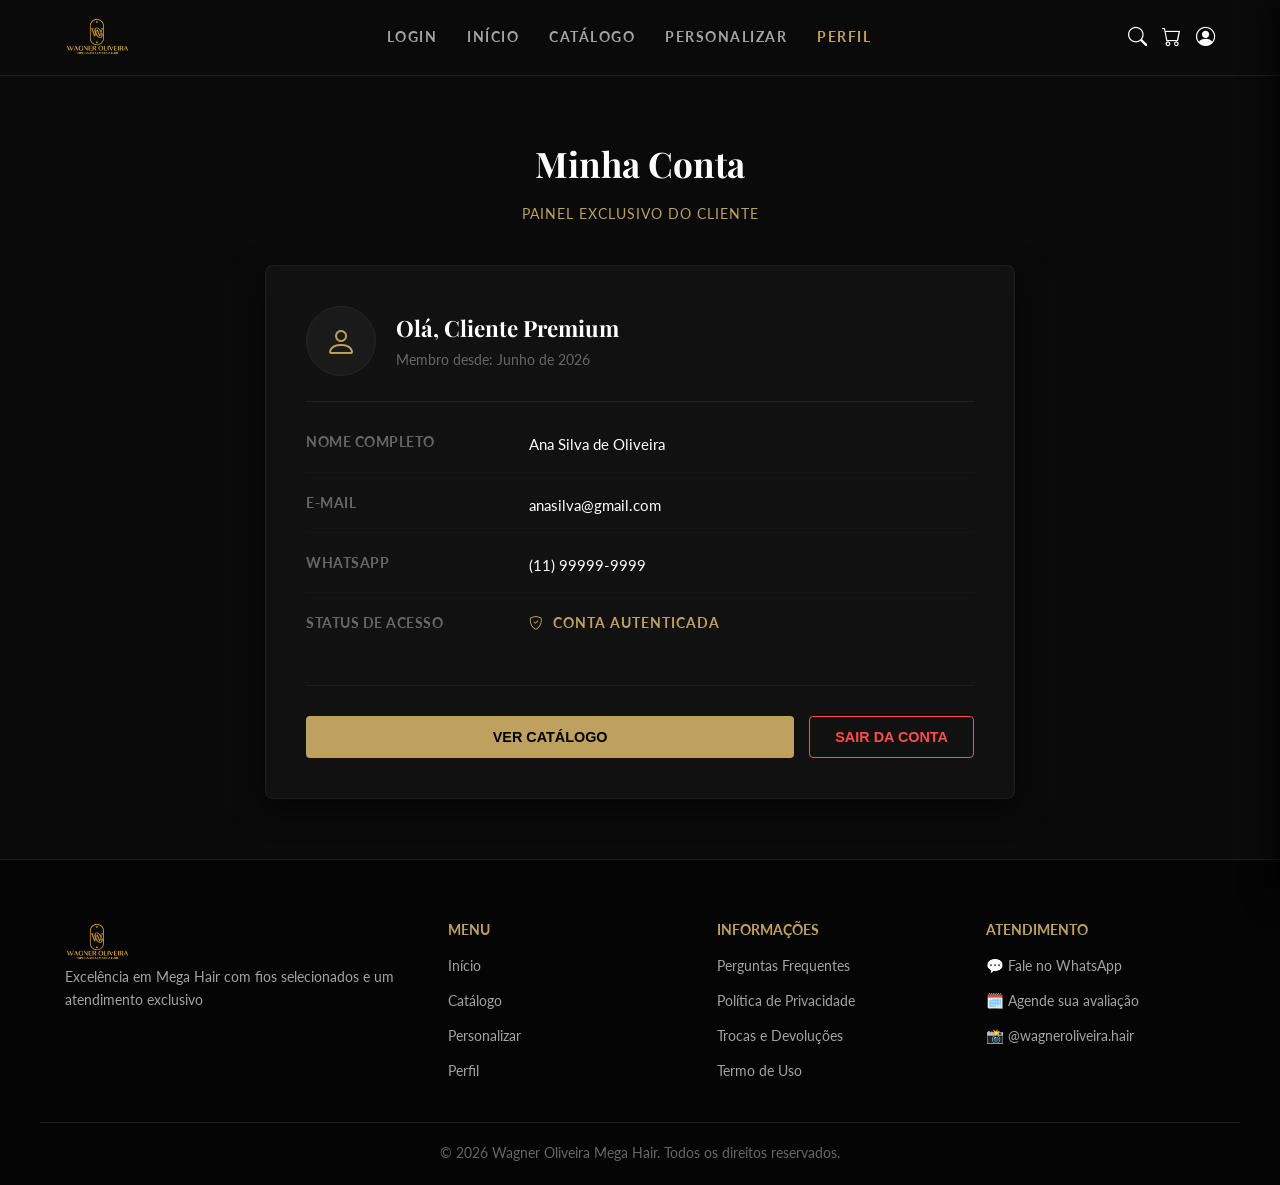
<file: perfil.html>
<!DOCTYPE html>
<html lang="pt-BR">
<head>
    <meta charset="UTF-8">
    <meta name="viewport" content="width=device-width, initial-scale=1.0">
    <title>Minha Conta - Wagner Oliveira Mega Hair</title>
    <link rel="preconnect" href="https://fonts.googleapis.com">
    <link rel="preconnect" href="https://fonts.gstatic.com" crossorigin>
    <link href="https://fonts.googleapis.com/css2?family=Playfair+Display:wght@600;700&family=Lato:wght@300;400;700&display=swap" rel="stylesheet">
    
    <link rel="stylesheet" href="https://cdn.jsdelivr.net/npm/bootstrap-icons@1.11.3/font/bootstrap-icons.min.css">
    
    <link rel="stylesheet" href="style.css">
</head>
<body>

    <header class="main-header">
        <div class="header-container">
            <div class="logo">
                <img src="LOGO.png" alt="Wagner Oliveira Logo" class="brand-logo-img">
            </div>
            <nav class="nav-menu">
                <a href="login.html">LOGIN</a>
                <a href="index.html">INÍCIO</a>
                <a href="catalogo.html">CATÁLOGO</a>
                <a href="personalizar.html">PERSONALIZAR</a>
                <a href="perfil.html" class="active">PERFIL</a>
            </nav>
            <div class="header-actions">
                <button class="icon-btn" title="Pesquisar"><i class="bi bi-search"></i></button>
                <button class="icon-btn" title="Carrinho"><i class="bi bi-cart"></i></button>
                <button class="icon-btn" onclick="window.location.href='perfil.html'" title="Minha Conta"><i class="bi bi-person-circle"></i></button>
            </div>
        </div>
    </header>

    <main style="max-width: 800px; margin: 60px auto; padding: 0 25px; min-height: 60vh;">
        
        <div style="text-align: center; margin-bottom: 40px;">
            <h1 style="font-family: 'Playfair Display', serif; color: #fff; font-size: 2.2rem; margin-bottom: 10px;">Minha Conta</h1>
            <p style="color: #bfa15f; font-size: 0.9rem; letter-spacing: 1px;">PAINEL EXCLUSIVO DO CLIENTE</p>
        </div>

        <div style="background-color: #111; border: 1px solid #1f1f1f; border-radius: 8px; padding: 40px; box-shadow: 0 10px 30px rgba(0,0,0,0.5);">
            
            <div style="display: flex; align-items: center; gap: 20px; border-bottom: 1px solid #1f1f1f; padding-bottom: 25px; margin-bottom: 30px;">
                <div style="background: #1a1a1a; width: 70px; height: 70px; border-radius: 50%; display: flex; align-items: center; justify-content: center; color: #bfa15f; border: 1px solid #262626;">
                    <i class="bi bi-person" style="font-size: 2rem;"></i>
                </div>
                <div>
                    <h2 style="font-family: 'Playfair Display', serif; color: #fff; margin: 0; font-size: 1.4rem;">Olá, Cliente Premium</h2>
                    <p style="color: #666; font-size: 0.85rem; margin-top: 3px;">Membro desde: Junho de 2026</p>
                </div>
            </div>

            <div style="display: flex; flex-direction: column; gap: 20px; margin-bottom: 35px;">
                
                <div style="display: grid; grid-template-columns: 1fr 2fr; padding-bottom: 15px; border-bottom: 1px solid #161616;">
                    <span style="color: #666; font-size: 0.85rem; font-weight: bold; letter-spacing: 0.5px;">NOME COMPLETO</span>
                    <span style="color: #fff; font-size: 0.95rem;">Ana Silva de Oliveira</span>
                </div>

                <div style="display: grid; grid-template-columns: 1fr 2fr; padding-bottom: 15px; border-bottom: 1px solid #161616;">
                    <span style="color: #666; font-size: 0.85rem; font-weight: bold; letter-spacing: 0.5px;">E-MAIL</span>
                    <span style="color: #fff; font-size: 0.95rem;">anasilva@gmail.com</span>
                </div>

                <div style="display: grid; grid-template-columns: 1fr 2fr; padding-bottom: 15px; border-bottom: 1px solid #161616;">
                    <span style="color: #666; font-size: 0.85rem; font-weight: bold; letter-spacing: 0.5px;">WHATSAPP</span>
                    <span style="color: #fff; font-size: 0.95rem;">(11) 99999-9999</span>
                </div>

                <div style="display: grid; grid-template-columns: 1fr 2fr; padding-bottom: 15px;">
                    <span style="color: #666; font-size: 0.85rem; font-weight: bold; letter-spacing: 0.5px;">STATUS DE ACESSO</span>
                    <span style="color: #bfa15f; font-size: 0.85rem; font-weight: bold; letter-spacing: 1px;"><i class="bi bi-shield-check" style="margin-right: 5px;"></i> CONTA AUTENTICADA</span>
                </div>

            </div>

            <div style="display: flex; gap: 15px; border-top: 1px solid #1f1f1f; padding-top: 30px;">
                <button onclick="window.location.href='catalogo.html'" class="btn-gold" style="flex: 1; padding: 12px; background: #bfa15f; color: #000; border: none; border-radius: 4px; font-weight: bold; font-size: 0.9rem; cursor: pointer; text-align: center;">
                    VER CATÁLOGO
                </button>
                <button onclick="window.location.href='login.html'" style="padding: 12px 25px; background: transparent; color: #ff4d4d; border: 1px solid #ff4d4d; border-radius: 4px; font-weight: bold; font-size: 0.9rem; cursor: pointer; transition: all 0.3s;" onmouseover="this.style.backgroundColor='#ff4d4d'; this.style.color='#fff';" onmouseout="this.style.backgroundColor='transparent'; this.style.color='#ff4d4d';">
                    SAIR DA CONTA
                </button>
            </div>

        </div>
    </main>

    <footer class="main-footer">
        <div class="footer-container">
            <div class="footer-col-brand">
                <div class="logo footer-logo">
                    <img src="LOGO.png" alt="Wagner Oliveira Logo" class="brand-logo-img">
                </div>
                <p class="brand-footer-text">Excelência em Mega Hair com fios selecionados e um atendimento exclusivo</p>
            </div>
            <div class="footer-col">
                <h4>MENU</h4>
                <a href="index.html">Início</a>
                <a href="catalogo.html">Catálogo</a>
                <a href="personalizar.html">Personalizar</a>
                <a href="perfil.html">Perfil</a>
            </div>
            <div class="footer-col">
                <h4>INFORMAÇÕES</h4>
                <a href="#">Perguntas Frequentes</a>
                <a href="#">Política de Privacidade</a>
                <a href="#">Trocas e Devoluções</a>
                <a href="#">Termo de Uso</a>
            </div>
            <div class="footer-col">
                <h4>ATENDIMENTO</h4>
                <a href="#">💬 Fale no WhatsApp</a>
                <a href="#">🗓️ Agende sua avaliação</a>
                <a href="#">📸 @wagneroliveira.hair</a>
            </div>
        </div>
        <div class="footer-bottom">
            <p>© 2026 Wagner Oliveira Mega Hair. Todos os direitos reservados.</p>
        </div>
    </footer>

    <script src="main.js"></script>
</body>
</html>
</file>
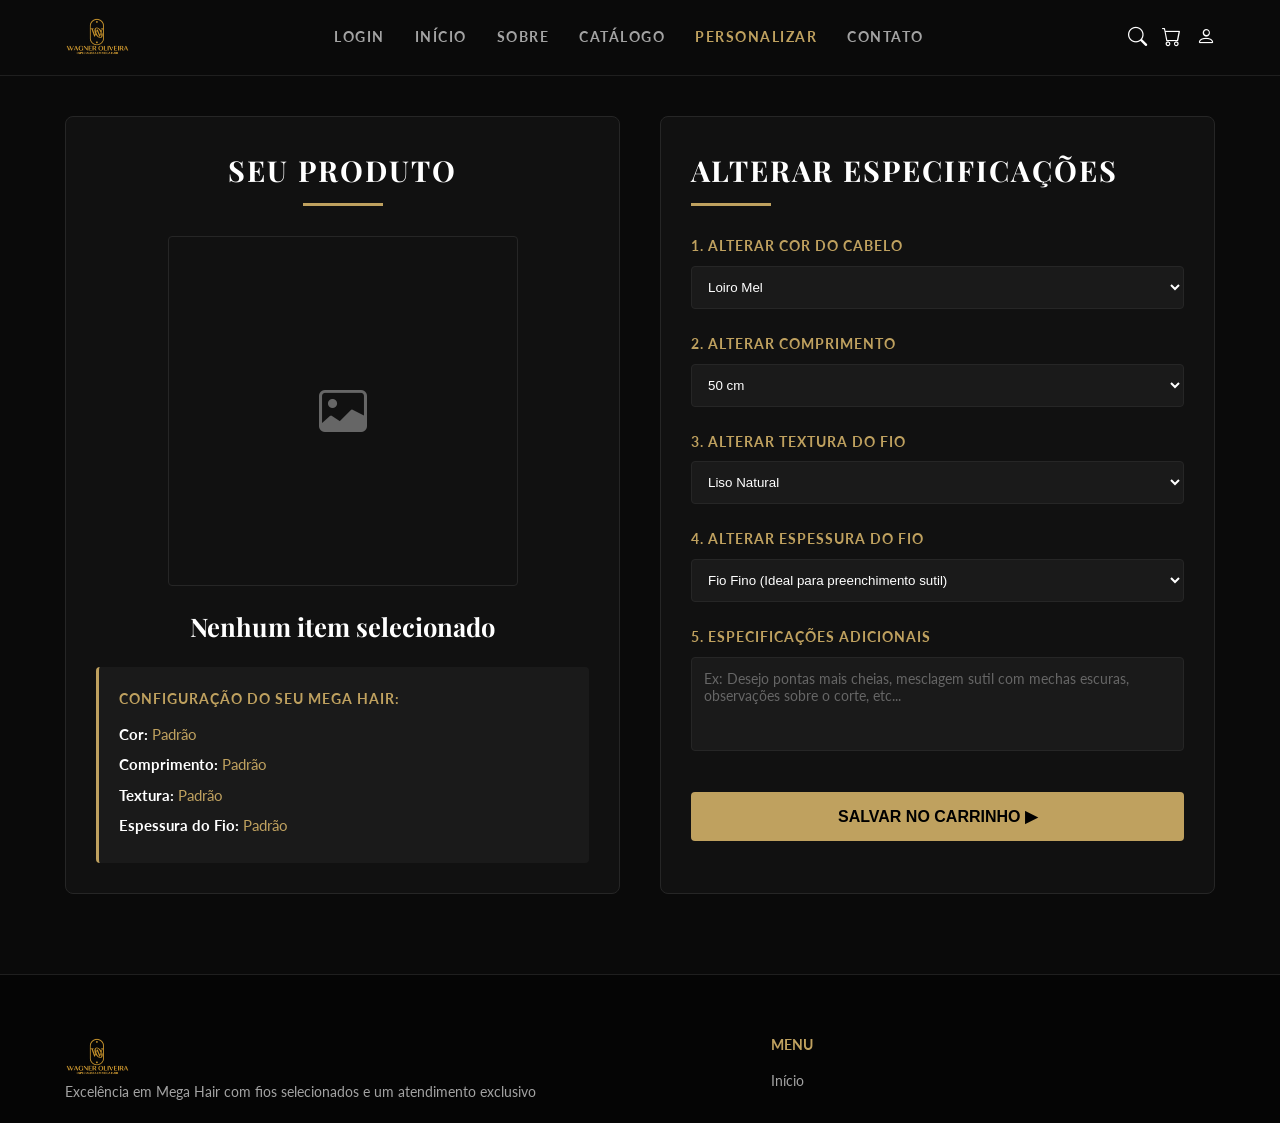
<file: personalizar.html>
<!DOCTYPE html>
<html lang="pt-BR">
<head>
    <meta charset="UTF-8">
    <meta name="viewport" content="width=device-width, initial-scale=1.0">
    <title>Personalizar - Wagner Oliveira Mega Hair</title>
    <link rel="preconnect" href="https://fonts.googleapis.com">
    <link rel="preconnect" href="https://fonts.gstatic.com" crossorigin>
    <link href="https://fonts.googleapis.com/css2?family=Playfair+Display:wght@600;700&family=Lato:wght@300;400;700&display=swap" rel="stylesheet">
    
    <link rel="stylesheet" href="https://cdn.jsdelivr.net/npm/bootstrap-icons@1.11.3/font/bootstrap-icons.min.css">
    
    <link rel="stylesheet" href="style.css">
</head>
<body>

    <header class="main-header">
        <div class="header-container">
            <div class="logo">
                <img src="LOGO.png" alt="Wagner Oliveira Logo" class="brand-logo-img">
            </div>
            <nav class="nav-menu">
                <a href="login.html">LOGIN</a>
                <a href="index.html">INÍCIO</a>
                <a href="sobre.html">SOBRE</a>
                <a href="catalogo.html">CATÁLOGO</a>
                <a href="personalizar.html" class="active">PERSONALIZAR</a>
                <a href="contato.html">CONTATO</a>
            </nav>
            <div class="header-actions">
                <button><i class="bi bi-search"></i></button>
                <button><i class="bi bi-cart"></i></button>
                <button><i class="bi bi-person"></i></button>
            </div>
        </div>
    </header>

    <main class="catalog-page-container" style="padding-top: 40px; padding-bottom: 80px;">
        <div class="catalog-container" style="width: 100%; max-width: 1200px; margin: 0 auto; display: grid; grid-template-columns: 1fr 1fr; gap: 40px;">
            
            <section class="custom-preview-side" style="background: #111; padding: 30px; border: 1px solid #262626; border-radius: 8px; text-align: center;">
                <h2 class="section-title" style="font-size: 1.8rem; margin-bottom: 10px;">SEU PRODUTO</h2>
                <div class="title-underline" style="width: 80px; height: 3px; background: #bfa15f; margin: 0 auto 30px auto;"></div>
                
                <div id="custom-product-image" style="width: 100%; max-width: 350px; height: 350px; margin: 0 auto 20px auto; overflow: hidden; border-radius: 4px; border: 1px solid #262626;">
                    <div style="height: 100%; display: flex; align-items: center; justify-content: center; color: #666;"><i class="bi bi-image" style="font-size: 3rem;"></i></div>
                </div>
                
                <h3 id="custom-product-name" style="font-family: 'Playfair Display', serif; color: #fff; font-size: 1.6rem; margin-bottom: 15px;">Nenhum item selecionado</h3>
                
                <div style="background: #1a1a1a; padding: 20px; border-radius: 4px; text-align: left; margin-top: 20px; border-left: 3px solid #bfa15f;">
                    <h4 style="color: #bfa15f; font-size: 0.9rem; margin-top: 0; margin-bottom: 12px; letter-spacing: 1px;">CONFIGURAÇÃO DO SEU MEGA HAIR:</h4>
                    <p style="margin: 6px 0; font-size: 0.95rem;"><strong>Cor:</strong> <span id="resumo-cor" style="color: #bfa15f;">Padrão</span></p>
                    <p style="margin: 6px 0; font-size: 0.95rem;"><strong>Comprimento:</strong> <span id="resumo-comprimento" style="color: #bfa15f;">Padrão</span></p>
                    <p style="margin: 6px 0; font-size: 0.95rem;"><strong>Textura:</strong> <span id="resumo-textura" style="color: #bfa15f;">Padrão</span></p>
                    <p style="margin: 6px 0; font-size: 0.95rem;"><strong>Espessura do Fio:</strong> <span id="resumo-espessura" style="color: #bfa15f;">Padrão</span></p>
                </div>
            </section>

            <section class="custom-options-side" style="background: #111; padding: 30px; border: 1px solid #262626; border-radius: 8px;">
                <h2 class="section-title" style="font-size: 1.8rem; margin-bottom: 10px; text-align: left;">ALTERAR ESPECIFICAÇÕES</h2>
                <div class="title-underline" style="width: 80px; height: 3px; background: #bfa15f; margin-left: 0; margin-bottom: 30px;"></div>

                <div class="filter-box-vertical" style="margin-bottom: 25px;">
                    <label style="color: #bfa15f; font-weight: bold; margin-bottom: 8px; display: block; font-size: 0.85rem; letter-spacing: 1px;">1. ALTERAR COR DO CABELO</label>
                    <select id="change-cor" onchange="atualizarEspecificacoesDaPagina()" style="width: 100%; padding: 12px; background: #1a1a1a; border: 1px solid #262626; color: #fff; border-radius: 4px; outline: none;">
                        <option value="Loiro Mel">Loiro Mel</option>
                        <option value="Castanho Escuro">Castanho Escuro</option>
                        <option value="Loiro Platinado">Loiro Platinado</option>
                        <option value="Preto Natural">Preto Natural</option>
                        <option value="Castanho Médio">Castanho Médio</option>
                        <option value="Loiro Claro">Loiro Claro</option>
                    </select>
                </div>

                <div class="filter-box-vertical" style="margin-bottom: 25px;">
                    <label style="color: #bfa15f; font-weight: bold; margin-bottom: 8px; display: block; font-size: 0.85rem; letter-spacing: 1px;">2. ALTERAR COMPRIMENTO</label>
                    <select id="change-comprimento" onchange="atualizarEspecificacoesDaPagina()" style="width: 100%; padding: 12px; background: #1a1a1a; border: 1px solid #262626; color: #fff; border-radius: 4px; outline: none;">
                        <option value="50 cm">50 cm</option>
                        <option value="55 cm">55 cm</option>
                        <option value="60 cm">60 cm</option>
                        <option value="65 cm">65 cm</option>
                        <option value="70 cm">70 cm</option>
                    </select>
                </div>

                <div class="filter-box-vertical" style="margin-bottom: 25px;">
                    <label style="color: #bfa15f; font-weight: bold; margin-bottom: 8px; display: block; font-size: 0.85rem; letter-spacing: 1px;">3. ALTERAR TEXTURA DO FIO</label>
                    <select id="change-textura" onchange="atualizarEspecificacoesDaPagina()" style="width: 100%; padding: 12px; background: #1a1a1a; border: 1px solid #262626; color: #fff; border-radius: 4px; outline: none;">
                        <option value="Liso Natural">Liso Natural</option>
                        <option value="Ondulado">Ondulado</option>
                        <option value="Cacheado">Cacheado</option>
                    </select>
                </div>

                <div class="filter-box-vertical" style="margin-bottom: 25px;">
                    <label style="color: #bfa15f; font-weight: bold; margin-bottom: 8px; display: block; font-size: 0.85rem; letter-spacing: 1px;">4. ALTERAR ESPESSURA DO FIO</label>
                    <select id="change-espessura" onchange="atualizarEspecificacoesDaPagina()" style="width: 100%; padding: 12px; background: #1a1a1a; border: 1px solid #262626; color: #fff; border-radius: 4px; outline: none;">
                        <option value="Fio Fino">Fio Fino (Ideal para preenchimento sutil)</option>
                        <option value="Fio Médio">Fio Médio (Padrão adaptável premium)</option>
                    </select>
                </div>

                <div class="filter-box-vertical custom-textarea-block" style="margin-bottom: 35px;">
                    <label style="color: #bfa15f; font-weight: bold; margin-bottom: 8px; display: block; font-size: 0.85rem; letter-spacing: 1px;">5. ESPECIFICAÇÕES ADICIONAIS</label>
                    <textarea id="change-adicionais" placeholder="Ex: Desejo pontas mais cheias, mesclagem sutil com mechas escuras, observações sobre o corte, etc..." rows="4"></textarea>
                </div>

                <button class="btn-gold" onclick="salvarEAvancar()" style="width: 100%; padding: 15px; background: #bfa15f; color: #000; border: none; border-radius: 4px; font-weight: bold; font-size: 1rem; cursor: pointer;">SALVAR NO CARRINHO <span>▶</span></button>
            </section>

        </div>
    </main>

    <footer class="main-footer">
        <div class="footer-container">
            <div class="footer-col-brand">
                <div class="logo footer-logo">
                    <img src="LOGO.png" alt="Wagner Oliveira Logo" class="brand-logo-img">
                </div>
                <p class="brand-footer-text">Excelência em Mega Hair com fios selecionados e um atendimento exclusivo</p>
            </div>
            <div class="footer-col">
                <h4>MENU</h4>
                <a href="index.html">Início</a>
</file>
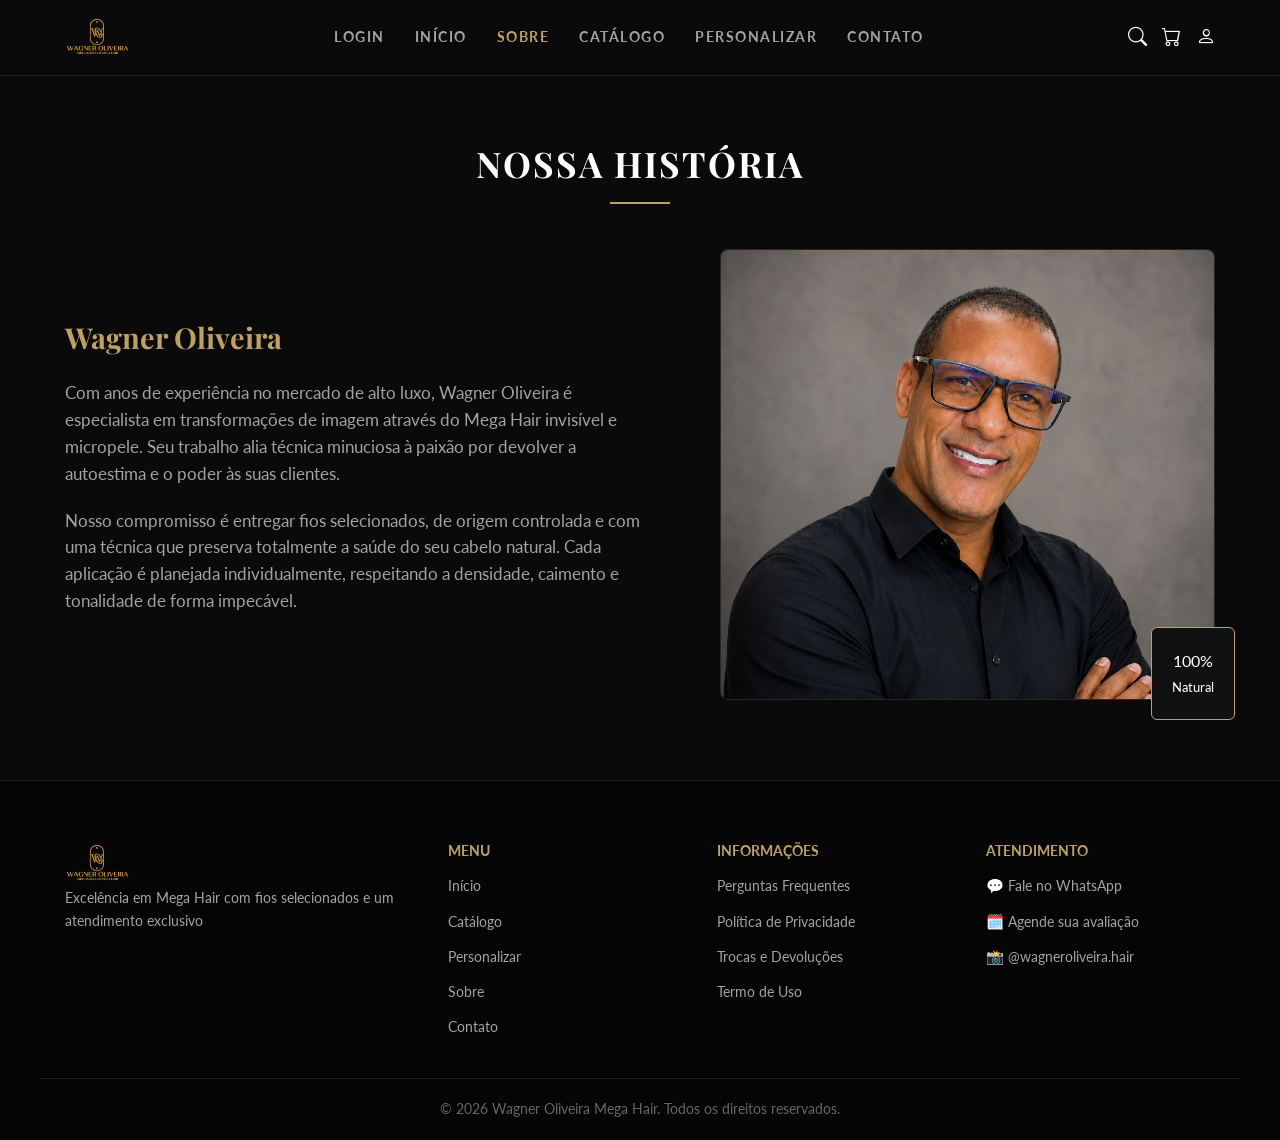
<file: sobre.html>
<!DOCTYPE html>
<html lang="pt-BR">
<head>
    <meta charset="UTF-8">
    <meta name="viewport" content="width=device-width, initial-scale=1.0">
    <title>Sobre - Wagner Oliveira Mega Hair</title>
    <link rel="preconnect" href="https://fonts.googleapis.com">
    <link rel="preconnect" href="https://fonts.gstatic.com" crossorigin>
    <link href="https://fonts.googleapis.com/css2?family=Playfair+Display:wght@600;700&family=Lato:wght@300;400;700&display=swap" rel="stylesheet">
    
    <link rel="stylesheet" href="https://cdn.jsdelivr.net/npm/bootstrap-icons@1.11.3/font/bootstrap-icons.min.css">
    
    <link rel="stylesheet" href="style.css">
</head>
<body>

    <header class="main-header">
        <div class="header-container">
            <div class="logo">
                <a href="index.html">
                    <img src="LOGO.png" alt="Wagner Oliveira Logo" class="brand-logo-img">
                </a>
            </div>
            <nav class="nav-menu">
                <a href="login.html">LOGIN</a>
                <a href="index.html">INÍCIO</a>
                <a href="sobre.html" class="active">SOBRE</a>
                <a href="catalogo.html">CATÁLOGO</a>
                <a href="personalizar.html">PERSONALIZAR</a>
                <a href="contato.html">CONTATO</a>
            </nav>
            <div class="header-actions">
                <button><i class="bi bi-search"></i></button>
                <button><i class="bi bi-cart"></i></button>
                <button><i class="bi bi-person"></i></button>
            </div>
        </div>
    </header>

    <main class="pagina-sobre-exclusiva" style="background-color: #0a0a0a;">
        <div class="sobre-container">
            
            <h2 class="section-title">NOSSA HISTÓRIA</h2>
            <div class="title-underline"></div>

            <div class="sobre-grid">
                
                <article class="sobre-texto">
                    <h3>Wagner Oliveira</h3>
                    <p>
                        Com anos de experiência no mercado de alto luxo, Wagner Oliveira é especialista em transformações de imagem através do Mega Hair invisível e micropele. Seu trabalho alia técnica minuciosa à paixão por devolver a autoestima e o poder às suas clientes.
                    </p>
                    <p>
                        Nosso compromisso é entregar fios selecionados, de origem controlada e com uma técnica que preserva totalmente a saúde do seu cabelo natural. Cada aplicação é planejada individualmente, respeitando a densidade, caimento e tonalidade de forma impecável.
                    </p>
                </article>

                <div class="sobre-imagem-wrapper">
                    <img src="WAGNER.webp" alt="Wagner Oliveira trabalhando">
                    <div class="sobre-selo">
                        <span>100%</span><br>
                        <small>Natural</small>
                    </div>
                </div>

            </div>
        </div>
    </main>

    <footer class="main-footer">
        <div class="footer-container">
            <div class="footer-col-brand">
                <div class="logo footer-logo">
                    <img src="LOGO.png" alt="Wagner Oliveira Logo" class="brand-logo-img">
                </div>
                <p class="brand-footer-text">Excelência em Mega Hair com fios selecionados e um atendimento exclusivo</p>
            </div>
            <div class="footer-col">
                <h4>MENU</h4>
                <a href="index.html">Início</a>
                <a href="catalogo.html">Catálogo</a>
                <a href="personalizar.html">Personalizar</a>
                <a href="sobre.html">Sobre</a>
                <a href="contato.html">Contato</a>
            </div>
            <div class="footer-col">
                <h4>INFORMAÇÕES</h4>
                <a href="#">Perguntas Frequentes</a>
                <a href="#">Política de Privacidade</a>
                <a href="#">Trocas e Devoluções</a>
                <a href="#">Termo de Uso</a>
            </div>
            <div class="footer-col">
                <h4>ATENDIMENTO</h4>
                <a href="https://wa.me/5511999999999?text=Olá!+Estava+navegando+no+site+e+gostaria+de+tirar+uma+dúvida." target="_blank">💬 Fale no WhatsApp</a>
                <a href="#">🗓️ Agende sua avaliação</a>
                <a href="#">📸 @wagneroliveira.hair</a>
            </div>
        </div>
        <div class="footer-bottom">
            <p>© 2026 Wagner Oliveira Mega Hair. Todos os direitos reservados.</p>
        </div>
    </footer>

</body>
</html>
</file>
<file: style.css>
/* ==========================================================================
   WAGNER OLIVEIRA MEGA HAIR - STYLE.CSS (PRODUÇÃO INTEGRADA FINAL)
   ========================================================================== */

/* 1. RESET E CONFIGURAÇÕES GERAIS */
* {
    box-sizing: border-box;
    margin: 0;
    padding: 0;
}

body {
    font-family: 'Lato', sans-serif;
    background-color: #0a0a0a;
    color: #ffffff;
    line-height: 1.6;
}

a {
    text-decoration: none;
    color: inherit;
    transition: color 0.3s ease;
}

img {
    max-width: 100%;
    height: auto;
    display: block;
}

/* 2. MENU SUPERIOR (HEADER) */
.main-header {
    background-color: #0a0a0a;
    border-bottom: 1px solid #1f1f1f;
    position: sticky;
    top: 0;
    z-index: 9999;
}

.header-container {
    max-width: 1200px;
    margin: 0 auto;
    padding: 15px 25px;
    display: flex;
    justify-content: space-between;
    align-items: center;
}

.logo .brand-logo-img {
    height: 45px;
}

.nav-menu {
    display: flex;
    gap: 30px;
}

.nav-menu a {
    font-size: 0.85rem;
    font-weight: 700;
    letter-spacing: 1.5px;
    color: #a3a3a3;
    text-transform: uppercase;
}

.nav-menu a:hover, .nav-menu a.active {
    color: #bfa15f;
}

.header-actions {
    display: flex;
    gap: 15px;
}

.header-actions button {
    background: none;
    border: none;
    color: #ffffff;
    font-size: 1.2rem;
    cursor: pointer;
}

/* ==========================================================================
   3. HERO SECTION (FOTO DA MOÇA AMPLIADA)
   ========================================================================== */
.hero-section {
    padding: 40px 0; /* Diminuído levemente o respiro para a foto poder crescer */
    background: radial-gradient(circle at 80% 50%, #161616 0%, #0a0a0a 100%);
    overflow: hidden;
}

.hero-container {
    max-width: 1200px;
    margin: 0 auto;
    padding: 0 25px;
    display: flex;
    align-items: center;
    justify-content: space-between;
    gap: 40px;
}

.hero-content {
    flex: 1;
    max-width: 500px; /* Ajustado para dar mais espaço para a imagem ao lado */
}

.brand-subtitle {
    color: #bfa15f;
    font-size: 0.85rem;
    letter-spacing: 4px;
    font-weight: 700;
    margin-bottom: 15px;
}

.hero-title {
    font-family: 'Playfair Display', serif;
    font-size: 3rem;
    line-height: 1.1;
    margin-bottom: 20px;
}

.hero-description {
    color: #a3a3a3;
    font-size: 1.1rem;
    margin-bottom: 35px;
}

/* O container da foto agora puxa mais espaço na tela */
.hero-image-side {
    position: relative;
    max-width: 580px; /* Aumentado de 450px para 580px para dar o volumão na foto */
    flex: 1.3; /* Faz o bloco da foto ocupar uma fatia maior que o texto */
    display: flex;
    justify-content: flex-end;
}

.hero-image-side img {
    width: 100%;
    height: auto;
    max-height: 480px; /* Garante que ela fique imponente e grande */
    object-fit: cover;
    border-radius: 8px;
    border: 1px solid #262626;
}

.badge-tag {
    position: absolute;
    top: 20px;
    left: 20px;
    background-color: rgba(10, 10, 10, 0.8);
    border: 1px solid #bfa15f;
    color: #bfa15f;
    padding: 6px 12px;
    font-size: 0.75rem;
    text-transform: uppercase;
    border-radius: 4px;
    z-index: 10;
}
/* 4. BOTÕES GERAIS */
.btn-gold {
    background-color: #bfa15f;
    color: #000000;
    border: none;
    padding: 15px 30px;
    font-weight: 700;
    font-size: 0.9rem;
    text-transform: uppercase;
    cursor: pointer;
    border-radius: 4px;
}

.btn-outline-gold {
    background: none;
    border: 1px solid #bfa15f;
    color: #bfa15f;
    padding: 15px 30px;
    font-weight: 700;
    font-size: 0.9rem;
    text-transform: uppercase;
    cursor: pointer;
    border-radius: 4px;
}

/* 5. BENEFÍCIOS */
.benefits-section {
    background-color: #111111;
    border-top: 1px solid #1f1f1f;
    border-bottom: 1px solid #1f1f1f;
    padding: 50px 0;
}

.benefits-container {
    max-width: 1200px;
    margin: 0 auto;
    padding: 0 25px;
    display: flex;
    justify-content: space-between;
    gap: 20px;
}

.benefit-item {
    text-align: center;
    flex: 1;
}

.icon-circle {
    width: 50px;
    height: 50px;
    border-radius: 50%;
    border: 1px solid #262626;
    display: inline-flex;
    align-items: center;
    justify-content: center;
    margin-bottom: 15px;
    color: #bfa15f;
    font-size: 1.3rem;
}

/* 6. GRID DE PRODUTOS - VIBE PREMIUM DA REFERÊNCIA (4 EM LINHA) */
.catalog-section {
    padding: 80px 0;
}

.catalog-container {
    max-width: 1200px;
    margin: 0 auto;
    padding: 0 25px;
}

.section-title {
    font-family: 'Playfair Display', serif;
    font-size: 2.2rem;
    text-align: center;
    margin-bottom: 10px;
    letter-spacing: 2px;
}

.title-underline {
    width: 60px;
    height: 2px;
    background-color: #bfa15f;
    margin: 0 auto 45px auto;
}

/* Alinha cirurgicamente os 4 cards lado a lado */
.products-grid {
    display: grid !important;
    grid-template-columns: repeat(4, 1fr) !important;
    gap: 20px !important;
    width: 100% !important;
}

/* Moldura e Estilização Fina dos Cards */
.product-card {
    background-color: #111111 !important;
    border: 1px solid #262626 !important;
    border-radius: 6px !important;
    padding: 20px !important;
    text-align: center !important;
    display: flex !important;
    flex-direction: column !important;
    justify-content: space-between !important;
    transition: transform 0.3s ease, border-color 0.3s ease !important;
}

.product-card:hover {
    transform: translateY(-5px) !important;
    border-color: #bfa15f !important;
}

.product-card img {
    width: 100% !important;
    height: 200px !important;
    object-fit: cover !important;
    border-radius: 4px !important;
    margin-bottom: 15px !important;
    display: block !important;
}

.product-card h3 {
    font-family: 'Playfair Display', serif !important;
    font-size: 1.3rem !important;
    margin-bottom: 5px !important;
    color: #ffffff !important;
}

.product-card p {
    color: #a3a3a3 !important;
    font-size: 0.85rem !important;
    margin-bottom: 15px !important;
    line-height: 1.5 !important;
}

.product-card .price {
    color: #bfa15f !important;
    font-weight: 700 !important;
    font-size: 1.1rem !important;
    margin-bottom: 15px !important;
    display: block !important;
}

.btn-card {
    width: 100% !important;
    background: none !important;
    border: 1px solid #bfa15f !important;
    color: #bfa15f !important;
    padding: 10px 0 !important;
    font-weight: 700 !important;
    font-size: 0.8rem !important;
    text-transform: uppercase !important;
    cursor: pointer !important;
    border-radius: 4px !important;
    transition: all 0.3s ease !important;
}

.product-card:hover .btn-card {
    background-color: #bfa15f !important;
    color: #000000 !important;
}

/* 7. BANNER CTA */
.cta-banner {
    padding: 80px 25px;
    text-align: center;
    border-top: 1px solid #1f1f1f;
    background-color: #0f0f0f;
}

.cta-container h2 {
    font-family: 'Playfair Display', serif;
    font-size: 2.2rem;
    margin-bottom: 10px;
}

.cta-container p {
    color: #a3a3a3;
    margin-bottom: 30px;
}

/* 8. PÁGINA SOBRE (TOTALMENTE LOCKADA / INTACTA) */
.sobre-container {
    max-width: 1200px;
    margin: 0 auto;
    padding: 60px 25px 80px 25px;
}

.sobre-grid {
    display: grid;
    grid-template-columns: 1.2fr 1fr;
    gap: 60px;
    align-items: center;
}

.sobre-texto h3 {
    font-family: 'Playfair Display', serif;
    font-size: 1.8rem;
    color: #bfa15f;
    margin-bottom: 20px;
}

.sobre-texto p {
    color: #a3a3a3;
    font-size: 1.05rem;
    margin-bottom: 20px;
}

.sobre-imagem-wrapper {
    position: relative;
}

.sobre-imagem-wrapper img {
    width: 100%;
    aspect-ratio: 1.1 / 1;
    object-fit: cover;
    border-radius: 8px;
    border: 1px solid #262626;
}

.sobre-selo {
    position: absolute;
    bottom: -20px;
    right: -20px;
    background: #111;
    border: 1px solid #bfa15f;
    padding: 20px;
    border-radius: 6px;
    text-align: center;
}

/* 9. PÁGINA DE CONTATO (TOTALMENTE LOCKADA / DOIS BLOCOS EM GRID LADO A LADO) */
.contato-container {
    max-width: 1200px;
    margin: 0 auto;
    padding: 60px 25px 80px 25px;
}

.contato-grid {
    display: grid;
    grid-template-columns: 1fr 1.1fr;
    gap: 50px;
    align-items: start;
}

.contato-col-info {
    display: flex;
    flex-direction: column;
    gap: 25px;
}

.contato-bloco {
    background: #111;
    padding: 30px;
    border: 1px solid #262626;
    border-radius: 8px;
}

.contato-bloco h3 {
    font-size: 0.85rem;
    color: #bfa15f;
    letter-spacing: 2px;
    font-weight: 700;
    margin-bottom: 20px;
    text-transform: uppercase;
}

.contato-item-alinhado {
    display: flex;
    gap: 15px;
    margin-bottom: 15px;
}

.contato-item-alinhado i {
    color: #bfa15f;
    font-size: 1.3rem;
}

.contato-horario-linha {
    display: flex;
    justify-content: space-between;
    font-size: 0.95rem;
    margin-bottom: 8px;
    border-bottom: 1px solid #1f1f1f;
    padding-bottom: 8px;
}

.contato-whatsapp-card {
    background: #111;
    padding: 45px;
    border: 1px solid #262626;
    border-radius: 8px;
    text-align: center;
    display: flex;
    flex-direction: column;
    justify-content: center;
    align-items: center;
    box-shadow: 0 10px 30px rgba(0,0,0,0.3);
}

.whatsapp-icone-circulo {
    width: 70px;
    height: 70px;
    background: #25D366;
    color: #ffffff;
    border-radius: 50%;
    display: flex;
    align-items: center;
    justify-content: center;
    font-size: 2.5rem;
    margin-bottom: 25px;
}

.contato-whatsapp-card h3 {
    font-family: 'Playfair Display', serif;
    font-size: 1.8rem;
    margin-bottom: 15px;
}

.contato-whatsapp-card p {
    color: #a3a3a3;
    margin-bottom: 35px;
}

.btn-whatsapp {
    background-color: #25D366;
    color: #ffffff;
    border: none;
    padding: 15px 35px;
    font-weight: 700;
    font-size: 0.9rem;
    letter-spacing: 1px;
    text-transform: uppercase;
    border-radius: 4px;
    cursor: pointer;
    transition: background-color 0.3s;
    width: 100%;
}

.btn-whatsapp:hover {
    background-color: #20ba5a;
}

/* 10. RODAPÉ (FOOTER) */
.main-footer {
    background-color: #050505;
    border-top: 1px solid #1f1f1f;
    padding: 60px 0 20px 0;
}

.footer-container {
    max-width: 1200px;
    margin: 0 auto;
    padding: 0 25px;
    display: flex;
    justify-content: space-between;
    gap: 40px;
    flex-wrap: wrap;
}

.footer-col-brand {
    flex: 1.5;
    min-width: 250px;
}

.brand-footer-text {
    color: #a3a3a3;
    font-size: 0.9rem;
}

.footer-col {
    flex: 1;
    min-width: 180px;
    display: flex;
    flex-direction: column;
    gap: 12px;
}

.footer-col h4 {
    font-size: 0.85rem;
    color: #bfa15f;
    text-transform: uppercase;
}

.footer-col a {
    font-size: 0.9rem;
    color: #a3a3a3;
}

.footer-col a:hover {
    color: #bfa15f;
}

.footer-bottom {
    max-width: 1200px;
    margin: 40px auto 0 auto;
    padding: 20px 25px 0 25px;
    border-top: 1px solid #1f1f1f;
    text-align: center;
    color: #666666;
    font-size: 0.85rem;
}

/* ==========================================================================
   ADICIONADO: ADAPTAÇÕES ISOLADAS PARA A PÁGINA DE CONTATO
   ========================================================================== */
.pagina-contato-exclusiva {
    padding-top: 140px;
    padding-bottom: 80px;
    background-color: #0b0b0b;
}

/* Alinhamento específico para o formulário dentro do card existente */
.pagina-contato-exclusiva .product-card {
    text-align: left;
    justify-content: flex-start;
    gap: 20px;
    height: auto;
}

.pagina-contato-exclusiva .contato-grid {
    display: grid;
    grid-template-columns: 1.2fr 0.8fr;
    gap: 30px;
    align-items: start;
    margin-top: 20px;
}

.pagina-contato-exclusiva .contato-form {
    display: flex;
    flex-direction: column;
    width: 100%;
    gap: 20px;
}

.pagina-contato-exclusiva .form-row {
    display: flex;
    gap: 20px;
}

/* Inputs customizados apenas para esta tela */
.pagina-contato-exclusiva .contato-form input, 
.pagina-contato-exclusiva .contato-form textarea {
    width: 100%;
    background-color: #0b0b0b;
    border: 1px solid #1f1f1f;
    padding: 15px;
    color: #ffffff;
    font-size: 0.85rem;
    letter-spacing: 1px;
    border-radius: 4px;
    transition: border-color 0.3s ease;
}

.pagina-contato-exclusiva .contato-form input:focus, 
.pagina-contato-exclusiva .contato-form textarea:focus {
    outline: none;
    border-color: #bfa15f;
}

.pagina-contato-exclusiva .contato-info-wrapper {
    display: flex;
    flex-direction: column;
    gap: 25px;
}

.pagina-contato-exclusiva .info-detalhes p {
    display: flex;
    align-items: center;
    gap: 15px;
    color: #a3a3a3;
    margin-bottom: 12px;
    font-size: 0.95rem;
}

.pagina-contato-exclusiva .info-detalhes p i {
    color: #bfa15f;
    font-size: 1.1rem;
}

/* Estilos internos do Card do WhatsApp */
.pagina-contato-exclusiva .card-whatsapp-style {
    background-color: #161616; 
    padding: 25px;
    text-align: center;
    justify-content: center;
}

.pagina-contato-exclusiva .card-whatsapp-style h3 {
    font-size: 1.1rem; 
    margin-bottom: 10px;
}

.pagina-contato-exclusiva .card-whatsapp-style p {
    font-size: 0.85rem; 
    height: auto; 
    margin-bottom: 20px;
}

.pagina-contato-exclusiva .whatsapp-green-border {
    background-color: #1c1c1c; 
    border-color: #25d366; 
    color: #25d366;
}

.pagina-contato-exclusiva .whatsapp-green-btn {
    border-color: #25d366; 
    color: #25d366;
}

.pagina-contato-exclusiva .whatsapp-green-btn:hover {
    background-color: #25d366 !important;
    color: #0b0b0b !important;
}

/* Redes sociais do contato */
.pagina-contato-exclusiva .contato-sociais {
    display: flex;
    gap: 15px;
}

.pagina-contato-exclusiva .social-icon-circle {
    width: 40px;
    height: 40px;
    border-radius: 50%;
    border: 1px solid #1f1f1f;
    color: #a3a3a3;
    display: flex;
    align-items: center;
    justify-content: center;
    font-size: 1.1rem;
    background-color: #121212;
    transition: all 0.3s ease;
}

.pagina-contato-exclusiva .social-icon-circle:hover {
    border-color: #bfa15f;
    color: #bfa15f;
    transform: translateY(-3px);
}

/* ==========================================================================
   ADICIONADO: ESTILO ISOLADO PARA A CAIXA DE TEXTO DA PÁGINA PERSONALIZAR
   ========================================================================== */
.custom-textarea-block textarea {
    width: 100%;
    background-color: #1a1a1a;
    border: 1px solid #262626;
    color: #ffffff;
    font-family: 'Lato', sans-serif;
    font-size: 0.9rem;
    padding: 12px;
    border-radius: 4px;
    resize: none;
    outline: none;
    transition: border-color 0.3s ease, box-shadow 0.3s ease;
}

.custom-textarea-block textarea:focus {
    border-color: #bfa15f;
    box-shadow: 0 0 5px rgba(191, 161, 95, 0.3);
}

.custom-textarea-block textarea::placeholder {
    color: #666666;
}

/* 11. RESPONSIVIDADE CONTROLADA */
@media (max-width: 992px) {
    .products-grid {
        grid-template-columns: repeat(2, 1fr) !important;
    }
}

@media (max-width: 768px) {
    .header-container {
        flex-direction: column;
        gap: 15px;
    }
    .nav-menu {
        gap: 15px;
        flex-wrap: wrap;
        justify-content: center;
    }
    .hero-container, .sobre-grid, .contato-grid {
        grid-template-columns: 1fr;
        text-align: center;
    }
    .products-grid {
        grid-template-columns: 1fr !important;
    }
    .benefits-container {
        flex-direction: column;
        gap: 30px;
    }
}
</file>
